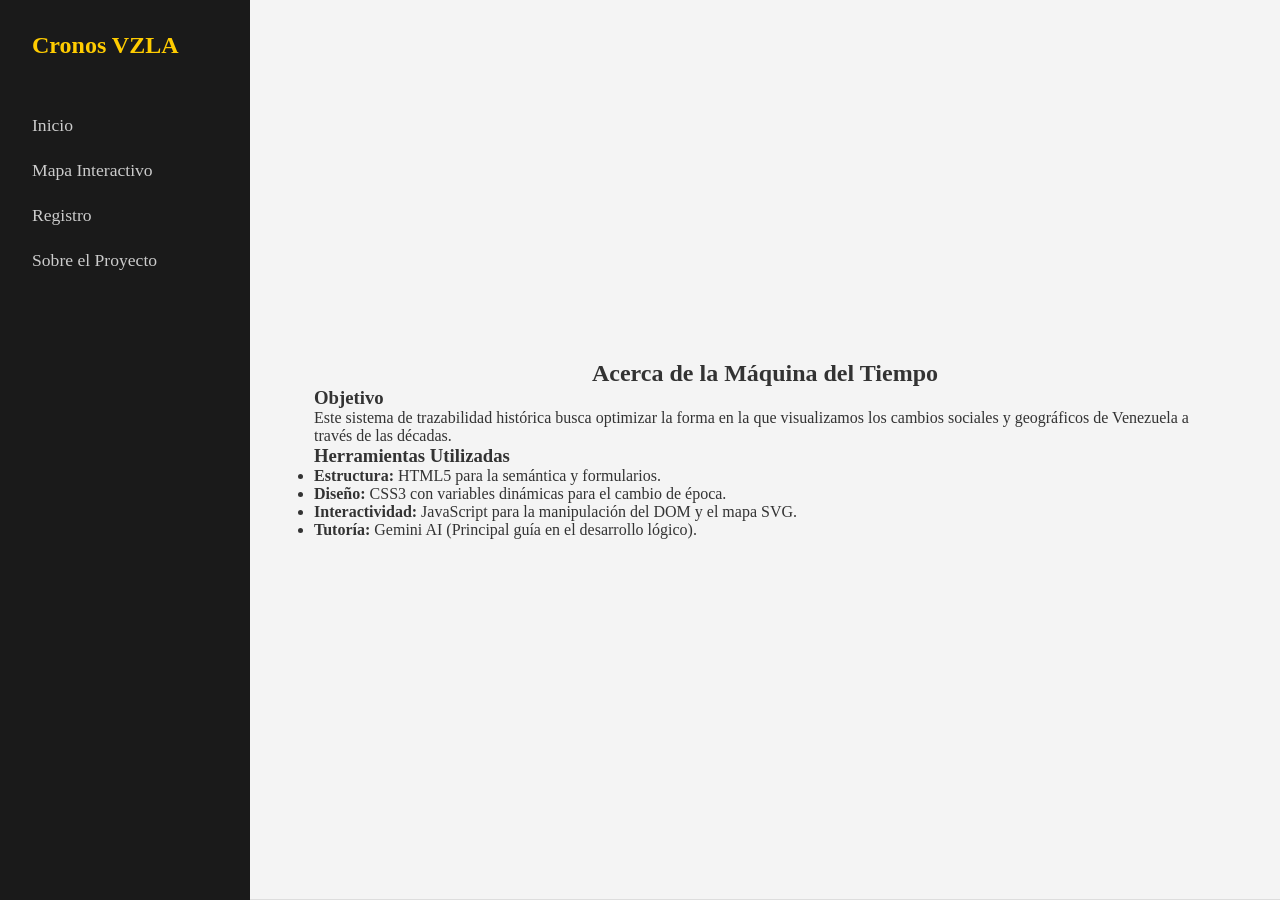
<file: 2da_plaza/proyecto.html>
<!DOCTYPE html>
<html lang="es">
<head>
    <meta charset="UTF-8">
    <title>Sobre el Proyecto</title>
    <link rel="stylesheet" href="../style.css">
</head>



<body>
    <nav class="sidebar">
        <h2>Cronos VZLA</h2>
        <ul>
            <li><a href="../index.html">Inicio</a></li>
            <li><a href="../index.html#interactivo">Mapa Interactivo</a></li>
            <li><a href="registro.html">Registro</a></li>
            <li><a href="proyecto.html">Sobre el Proyecto</a></li>
        </ul>
    </nav>
    <main class="content">
        <section class="page-section">
            <h1>Acerca de la Máquina del Tiempo</h1>
            <article class="detalle-proyecto">
                <h3>Objetivo</h3>
                <p>Este sistema de trazabilidad histórica busca optimizar la forma en la que visualizamos los cambios sociales y geográficos de Venezuela a través de las décadas.</p>
                
                <h3>Herramientas Utilizadas</h3>
                <ul>
                    <li><strong>Estructura:</strong> HTML5 para la semántica y formularios.</li>
                    <li><strong>Diseño:</strong> CSS3 con variables dinámicas para el cambio de época.</li>
                    <li><strong>Interactividad:</strong> JavaScript para la manipulación del DOM y el mapa SVG.</li>
                    <li><strong>Tutoría:</strong> Gemini AI (Principal guía en el desarrollo lógico).</li>
                </ul>
            </article>
        </section>
    </main>
</body>
</html>
</file>
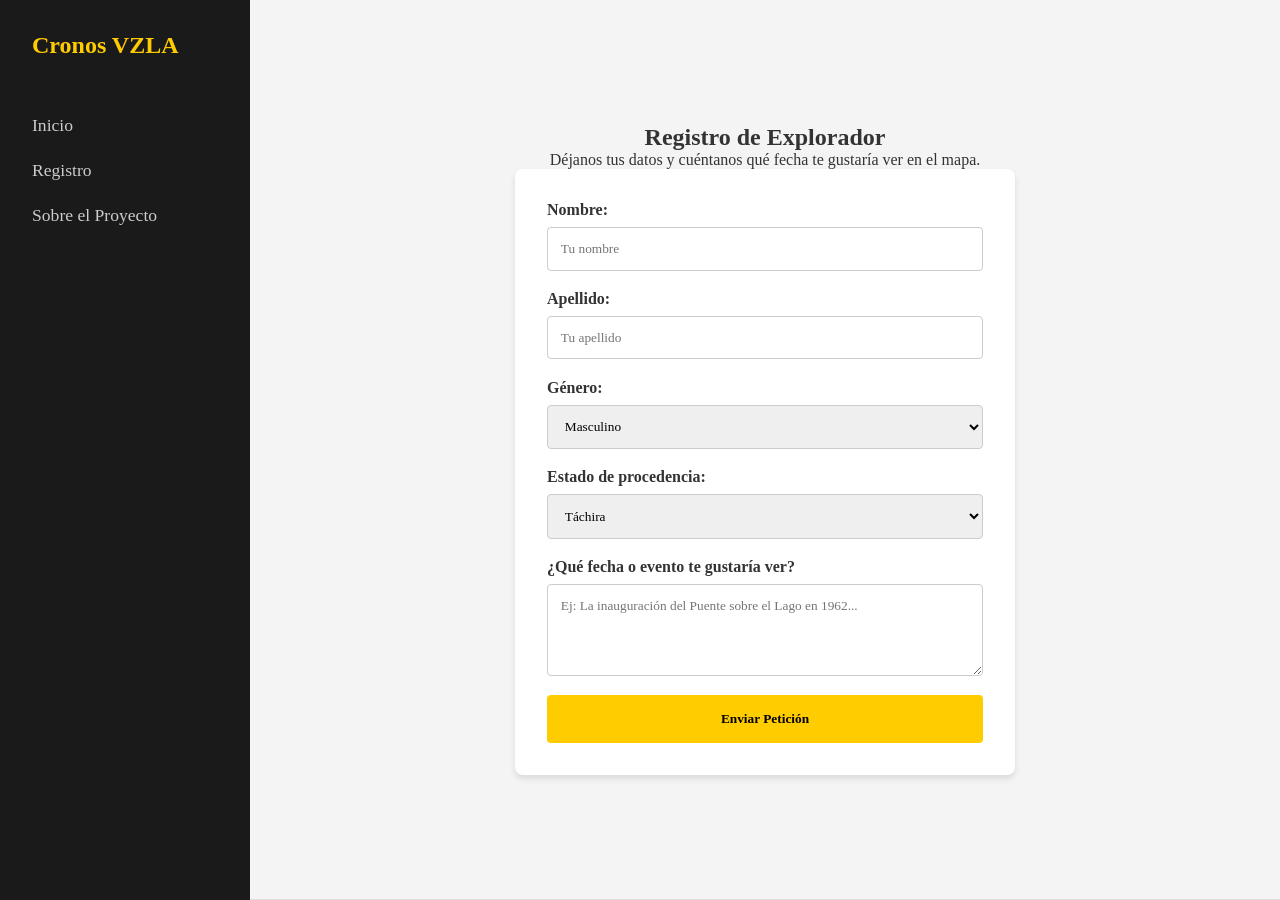
<file: 2da_plaza/registro.html>
<!DOCTYPE html>
<html lang="es">
<head>
    <meta charset="UTF-8">
    <title>Registro - Máquina del Tiempo VZLA</title>
    <link rel="stylesheet" href="../style.css">
</head>
<body>
    <nav class="sidebar">
        <h2>Cronos VZLA</h2>
        <ul>
            <li><a href="../index.html">Inicio</a></li>
            <li><a href="registro.html">Registro</a></li>
            <li><a href="proyecto.html">Sobre el Proyecto</a></li>
        </ul>
    </nav>

    <main class="content">
        <section class="page-section">
            <h1>Registro de Explorador</h1>
            <p>Déjanos tus datos y cuéntanos qué fecha te gustaría ver en el mapa.</p>
            
            <form action="#" method="POST" class="form-registro">
                <div class="grupo">
                    <label>Nombre:</label>
                    <input type="text" name="nombre" required placeholder="Tu nombre">
                </div>

                <div class="grupo">
                    <label>Apellido:</label>
                    <input type="text" name="apellido" required placeholder="Tu apellido">
                </div>

                <div class="grupo">
                    <label>Género:</label>
                    <select name="genero">
                        <option value="m">Masculino</option>
                        <option value="f">Femenino</option>
                        <option value="o">Otro</option>
                    </select>
                </div>

                <div class="grupo">
                    <label>Estado de procedencia:</label>
                    <select name="estado">
                        <option value="tachira">Táchira</option>
                        <option value="merida">Mérida</option>
                        <option value="zulia">Zulia</option>
                        <option value="caracas">Distrito Capital</option>
                        </select>
                </div>

                <div class="grupo">
                    <label>¿Qué fecha o evento te gustaría ver?</label>
                    <textarea name="peticion" rows="4" placeholder="Ej: La inauguración del Puente sobre el Lago en 1962..."></textarea>
                </div>

                <button type="submit" class="btn-enviar">Enviar Petición</button>
            </form>
        </section>
    </main>
</body>
</html>
</file>
<file: style.css>
* {
        margin: 0;
        padding: 0;
        box-sizing: border-box;
        font-family: 'Segoe UI';
    }

body {
    display: flex;
    background-color: #f4f4f4;
    color: #333;
}

/* Menú Vertical */
.sidebar {
    width: 250px;
    height: 100vh;
    background-color: #1a1a1a;
    color: white;
    position: fixed;
    padding: 2rem;
    display: flex;
    flex-direction: column;
}

.sidebar h2 {
    margin-bottom: 2rem;
    color: #ffcc00; /* Un toque de amarillo tricolor */
}

.sidebar ul {
    list-style: none;
}

.sidebar li {
    margin: 1.5rem 0;
}

.sidebar a {
    color: #ccc;
    text-decoration: none;
    font-size: 1.1rem;
    transition: 0.3s;
}

.sidebar a:hover {
    color: white;
    padding-left: 10px;
}

/* Contenedor Principal */
.content {
    margin-left: 250px; /* Espacio para el menú */
    width: calc(100% - 250px);
}

.page-section {
    height: 100vh;
    padding: 4rem;
    display: flex;
    flex-direction: column;
    justify-content: center;
    align-items: center;
    border-bottom: 1px solid #ddd;
}

/* Estilos para el Timeline (Medidor) */
.timeline-container {
    width: 80%;
    margin: 20px 0;
    text-align: center;
}

#decade-slider {
    width: 100%;
    cursor: pointer;
}

.labels {
    display: flex;
    justify-content: space-between;
    margin-top: 10px;
}



.form-registro {
    background: white;
    padding: 2rem;
    border-radius: 8px;
    box-shadow: 0 4px 6px rgba(0,0,0,0.1);
    width: 100%;
    max-width: 500px;
}

.grupo {
    margin-bottom: 1.2rem;
    display: flex;
    flex-direction: column;
}

.grupo label {
    margin-bottom: 0.5rem;
    font-weight: bold;
}

.grupo input, .grupo select, .grupo textarea {
    padding: 0.8rem;
    border: 1px solid #ccc;
    border-radius: 4px;
}

.btn-enviar {
    background-color: #ffcc00;
    color: black;
    border: none;
    padding: 1rem 2rem;
    font-weight: bold;
    cursor: pointer;
    border-radius: 4px;
    width: 100%;
}

.btn-enviar:hover {
    background-color: #e6b800;
}
</file>
